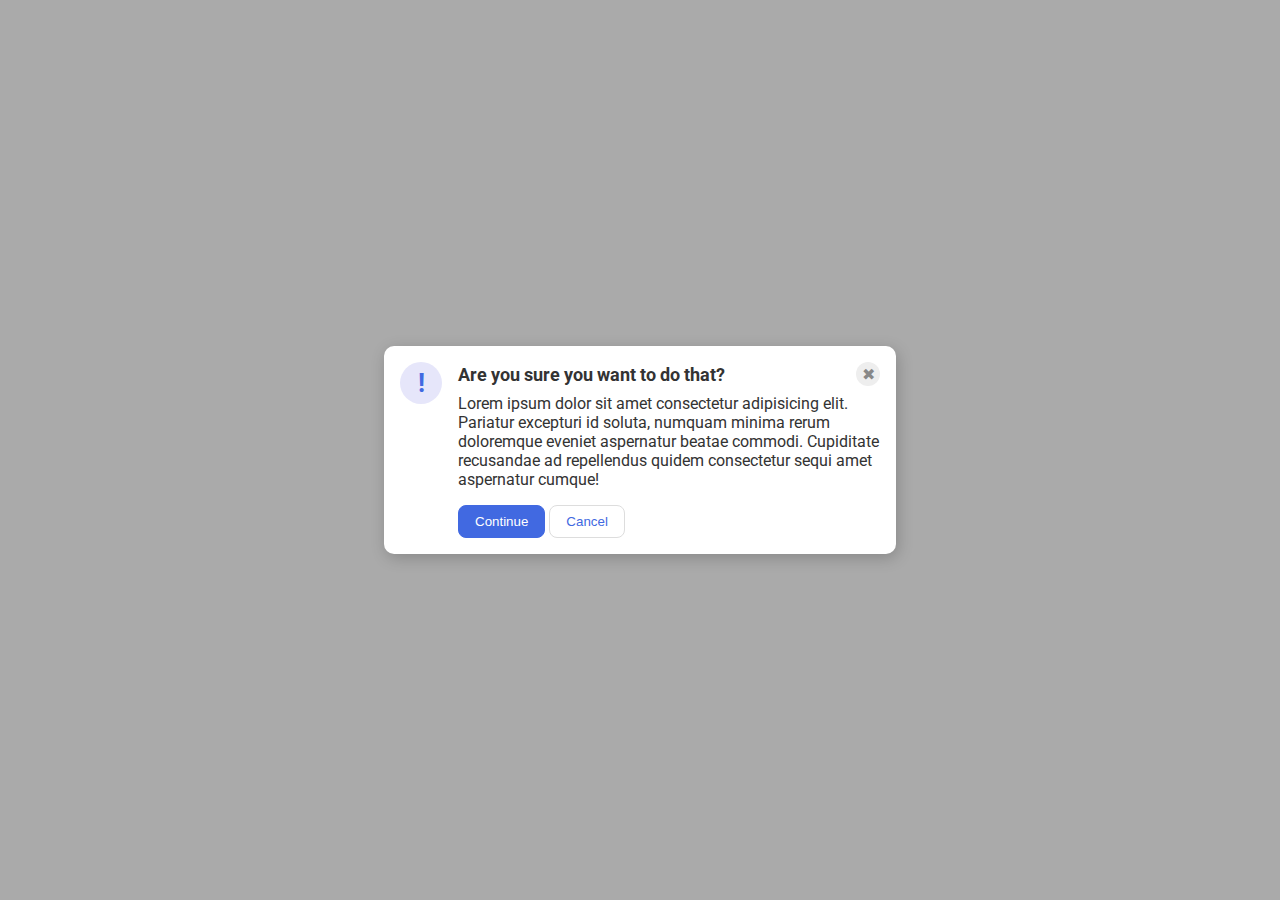
<file: flex/05-flex-modal/index.html>
<!DOCTYPE html>
<html lang="en">
  <head>
    <meta charset="UTF-8">
    <meta http-equiv="X-UA-Compatible" content="IE=edge">
    <meta name="viewport" content="width=device-width, initial-scale=1.0">
    <link rel="stylesheet" href="style.css">
    <title>Modal</title>
  </head>
  <body>
    <div class="modal">
      <div class="icon">!</div>
      <div class="info">
        <div class="header">Are you sure you want to do that?
          <div class="close-button">✖</div>
        </div>
        <div class="text">Lorem ipsum dolor sit amet consectetur adipisicing elit. Pariatur excepturi id soluta, numquam minima rerum doloremque eveniet aspernatur beatae commodi. Cupiditate recusandae ad repellendus quidem consectetur sequi amet aspernatur cumque!</div>
        <button class="continue">Continue</button>
        <button class="cancel">Cancel</button>
      </div>
    </div>
  </body>
</html>
</file>
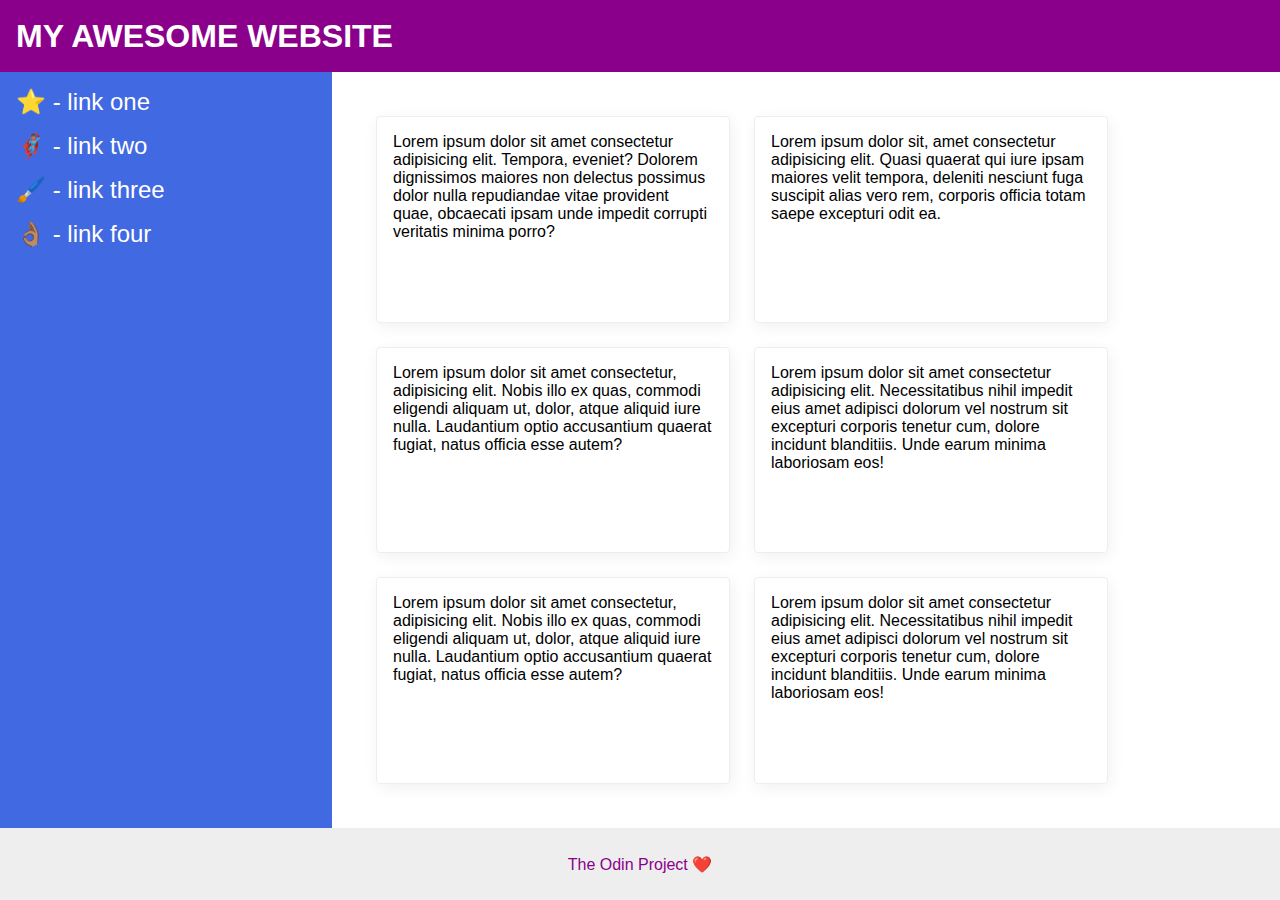
<file: flex/07-flex-layout-2/index.html>
<!DOCTYPE html>
<html lang="en">
  <head>
    <meta charset="UTF-8">
    <meta http-equiv="X-UA-Compatible" content="IE=edge">
    <meta name="viewport" content="width=device-width, initial-scale=1.0">
    <title>The Holy Grail</title>
    <link rel="stylesheet" href="style.css">
  </head>
  <body>
    <div class="header">
      MY AWESOME WEBSITE
    </div>
    
    <div class="container">
      <div class="sidebar">
        <ul>
          <li><a href="#">⭐ - link one</a></li>
          <li><a href="#">🦸🏽‍♂️ - link two</a></li>
          <li><a href="#">🖌️ - link three</a></li>
          <li><a href="#">👌🏽 - link four</a></li>
        </ul>
      </div>

      <div class="card-container">
        <div class="card">Lorem ipsum dolor sit amet consectetur adipisicing elit. Tempora, eveniet? Dolorem dignissimos maiores non delectus possimus dolor nulla repudiandae vitae provident quae, obcaecati ipsam unde impedit corrupti veritatis minima porro?</div>
        <div class="card">Lorem ipsum dolor sit, amet consectetur adipisicing elit. Quasi quaerat qui iure ipsam maiores velit tempora, deleniti nesciunt fuga suscipit alias vero rem, corporis officia totam saepe excepturi odit ea.</div>
        <div class="card">Lorem ipsum dolor sit amet consectetur, adipisicing elit. Nobis illo ex quas, commodi eligendi aliquam ut, dolor, atque aliquid iure nulla. Laudantium optio accusantium quaerat fugiat, natus officia esse autem?</div>
        <div class="card">Lorem ipsum dolor sit amet consectetur adipisicing elit. Necessitatibus nihil impedit eius amet adipisci dolorum vel nostrum sit excepturi corporis tenetur cum, dolore incidunt blanditiis. Unde earum minima laboriosam eos!</div>
        <div class="card">Lorem ipsum dolor sit amet consectetur, adipisicing elit. Nobis illo ex quas, commodi eligendi aliquam ut, dolor, atque aliquid iure nulla. Laudantium optio accusantium quaerat fugiat, natus officia esse autem?</div>
        <div class="card">Lorem ipsum dolor sit amet consectetur adipisicing elit. Necessitatibus nihil impedit eius amet adipisci dolorum vel nostrum sit excepturi corporis tenetur cum, dolore incidunt blanditiis. Unde earum minima laboriosam eos!</div>
      </div>

    </div>
    
    
    <div class="footer">
      The Odin Project ❤️
    </div>
  </body>
</html>
</file>
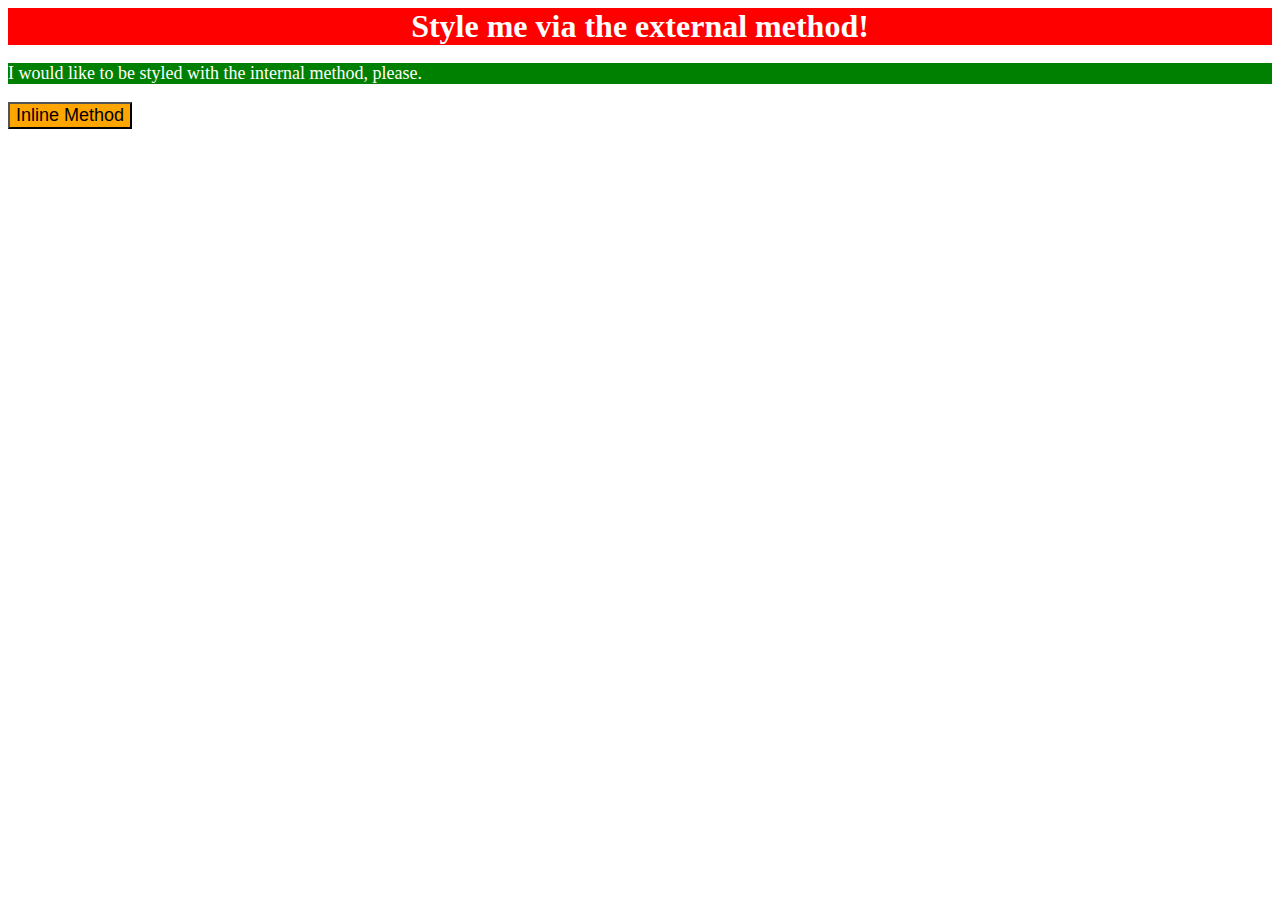
<file: foundations/01-css-methods/index.html>
<!DOCTYPE html>
<html lang="en">
  <head>
    <meta charset="UTF-8">
    <meta http-equiv="X-UA-Compatible" content="IE=edge">
    <meta name="viewport" content="width=device-width, initial-scale=1.0">
    <title>Methods for Adding CSS</title>
    <link rel = "stylesheet" href="style.css">
    <style>
      p {
        color: white;
        background-color: green;
        font-size: 18px;
      }
    </style>
  </head>
  <body>
    <div>Style me via the external method!</div>
    <p>I would like to be styled with the internal method, please.</p>
    <button style="background-color: orange; font-size: 18px">Inline Method</button>
  </body>
</html>
</file>
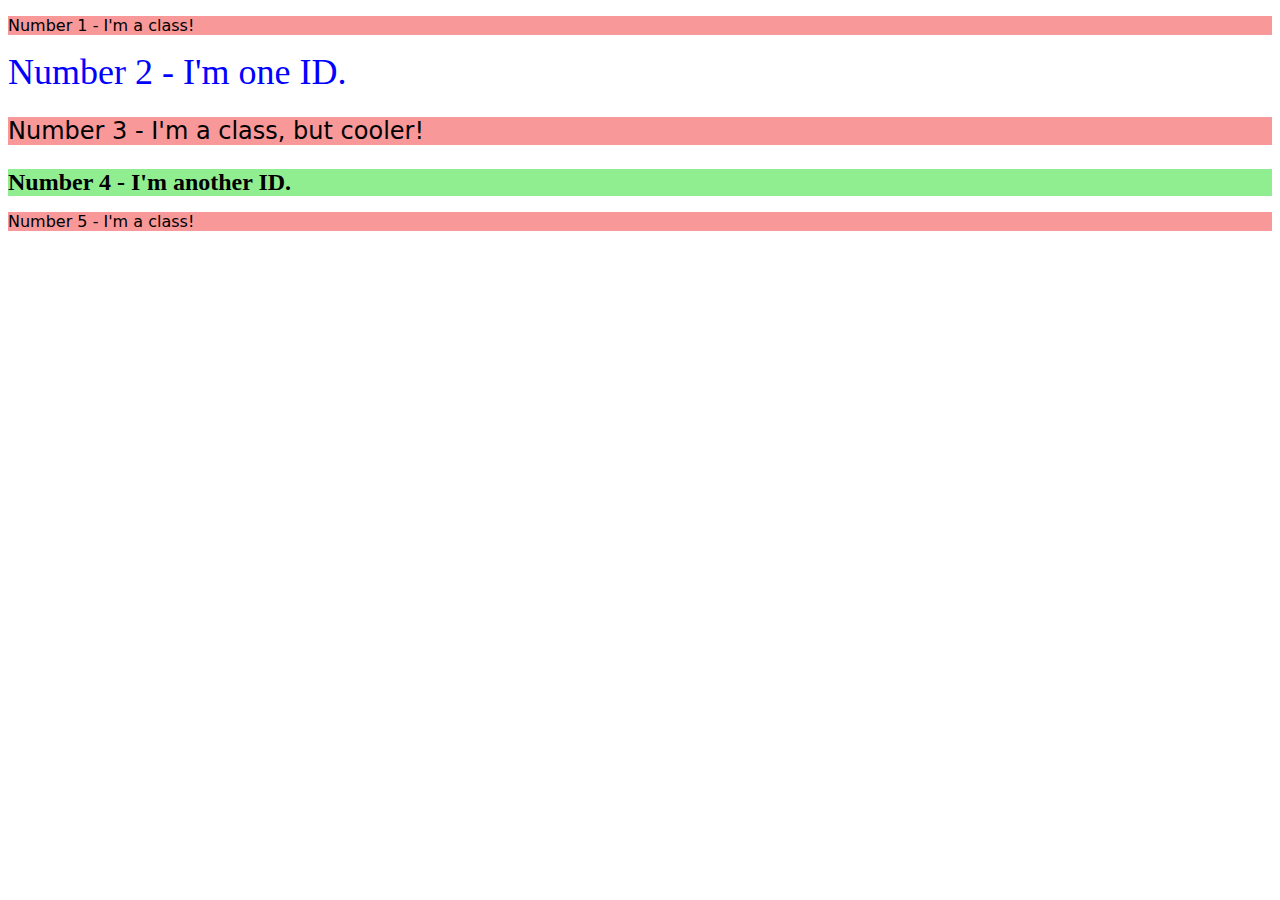
<file: foundations/02-class-id-selectors/index.html>
<!DOCTYPE html>
<html lang="en">
  <head>
    <meta charset="UTF-8">
    <meta http-equiv="X-UA-Compatible" content="IE=edge">
    <meta name="viewport" content="width=device-width, initial-scale=1.0">
    <title>Class and ID Selectors</title>
    <link rel="stylesheet" href="style.css">
  </head>
  <body>
    <p class="class1">Number 1 - I'm a class!</p>
    <div id="second">Number 2 - I'm one ID.</div>
    <p class="class1 class2">Number 3 - I'm a class, but cooler!</p>
    <div id="fourth">Number 4 - I'm another ID.</div>
    <p class="class1">Number 5 - I'm a class!</p>
  </body>
</html>
</file>
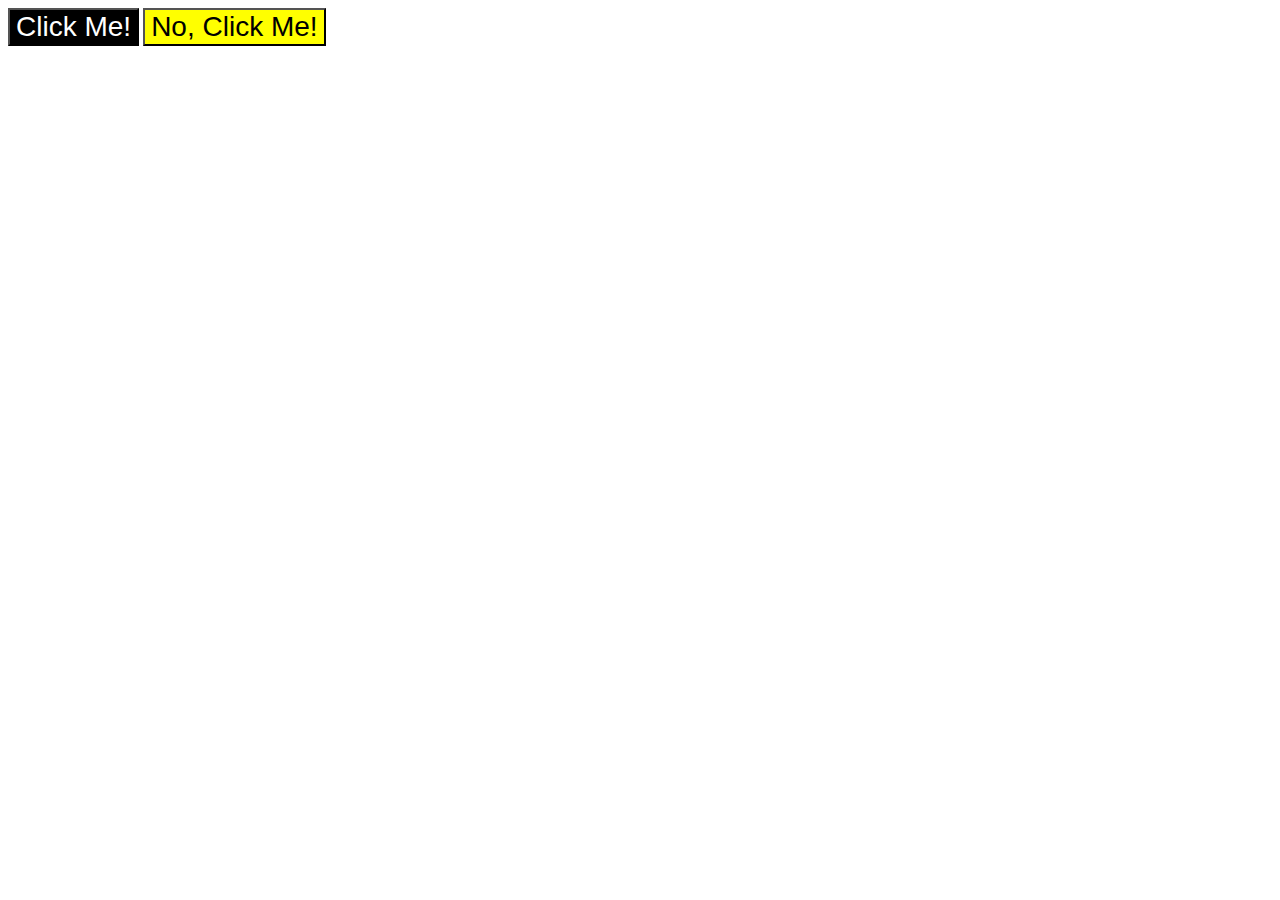
<file: foundations/03-grouping-selectors/index.html>
<!DOCTYPE html>
<html lang="en">
  <head>
    <meta charset="UTF-8">
    <meta http-equiv="X-UA-Compatible" content="IE=edge">
    <meta name="viewport" content="width=device-width, initial-scale=1.0">
    <title>Grouping Selectors</title>
    <link rel="stylesheet" href="style.css">
  </head>
  <body>
    <button class="button1">Click Me!</button>
    <button class="button2">No, Click Me!</button>
  </body>
</html>
</file>
<file: flex/05-flex-modal/style.css>
@import url('https://fonts.googleapis.com/css2?family=Roboto:wght@400;700&display=swap');

html, body {
  height: 100%;
}

body {
  font-family: Roboto, sans-serif;
  margin: 0;
  background: #aaa;
  color: #333;
  /* I'll give you this one for free lol */
  display: flex;
  align-items: center;
  justify-content: center;
}

.modal {
  background: white;
  width: 480px;
  border-radius: 10px;
  box-shadow: 2px 4px 16px rgba(0,0,0,.2);

  padding: 16px;
  display: flex;
  gap: 16px;
}

.icon {
  color: royalblue;
  font-size: 26px;
  font-weight: 700;
  background: lavender;
  width: 42px;
  height: 42px;
  border-radius: 50%;
  display: flex;
  align-items: center;
  justify-content: center;

  flex-shrink: 0;
}

.header {
  font-weight: bold;
  font-size: 18px;
  display: flex;
  align-items: center;
  justify-content: space-between;
  margin-bottom: 8px;
}

.close-button {
  background: #eee;
  border-radius: 50%;
  color: #888;
  font-weight: 400;
  font-size: 16px;
  height: 24px;
  width: 24px;
  display: flex;
  align-items: center;
  justify-content: center;
}

button {
  padding: 8px 16px;
  border-radius: 8px;
}

button.continue {
  background: royalblue;
  border: 1px solid royalblue;
  color: white;
}

button.cancel {
  background: white;
  border: 1px solid #ddd;
  color: royalblue;
}

.text {
  margin-bottom: 16px;
}
</file>
<file: flex/07-flex-layout-2/style.css>
body {
  font-family: -apple-system, BlinkMacSystemFont, 'Segoe UI', Roboto, Oxygen, Ubuntu, Cantarell, 'Open Sans', 'Helvetica Neue', sans-serif;
  margin: 0;
  min-height: 100vh;

  display: flex;
  flex-direction: column;
}

a {
  text-decoration: none;
  color: white;
  font-size: 24px;
}

ul {
  display: flex;
  flex-direction: column;
  list-style-type: none;
  gap: 16px;
  margin: 0 0;
  padding: 0 0;
}

.header {
  height: 72px;
  background: darkmagenta;
  color: white;

  font-size: 32px;
  font-weight: 900;
  display: flex;
  align-items: center;
  padding: 0px 16px;
}

.footer {
  height: 72px;
  background: #eee;
  color: darkmagenta;

  display: flex;
  align-items: center;
  justify-content: center;
}

.sidebar {
  width: 300px;
  background: royalblue;

  flex-shrink: 0;
  padding: 16px;
}

.card {
  display: flex;
  border: 1px solid #eee;
  box-shadow: 2px 4px 16px rgba(0,0,0,.06);
  border-radius: 4px;

  margin: 12px;
  width: 320px;
  padding: 16px;
}

.container {
  display: flex;
  flex: 1;
}

.card-container {
  display: flex;
  flex-wrap: wrap;
  padding: 32px;
}
</file>
<file: foundations/01-css-methods/style.css>
div {
    color: white;
    background-color: red;
    font-size: 32px;
    text-align: center;
    font-weight: bold;
}
</file>
<file: foundations/02-class-id-selectors/style.css>
.class1 {
    font-family: Verdana, "DejaVu Sans", sans-serif;
    background-color: rgb(248, 152, 152);
}

.class2 {
    font-size: 24px;
}

#second {
    color: rgb(0, 0, 255);
    font-size: 36px;
}

#fourth {
    background-color: rgb(144, 238, 144);
    font-size: 24px;
    font-weight: bold;
}
</file>
<file: foundations/03-grouping-selectors/style.css>
.button1 {
    background-color: black;
    color: white;
}

.button2 {
    background-color: yellow;
}

.button1, .button2 {
    font-size: 28px;
    font-family: Helvetica, 'Times New Roman', sans-serif;
}
</file>
